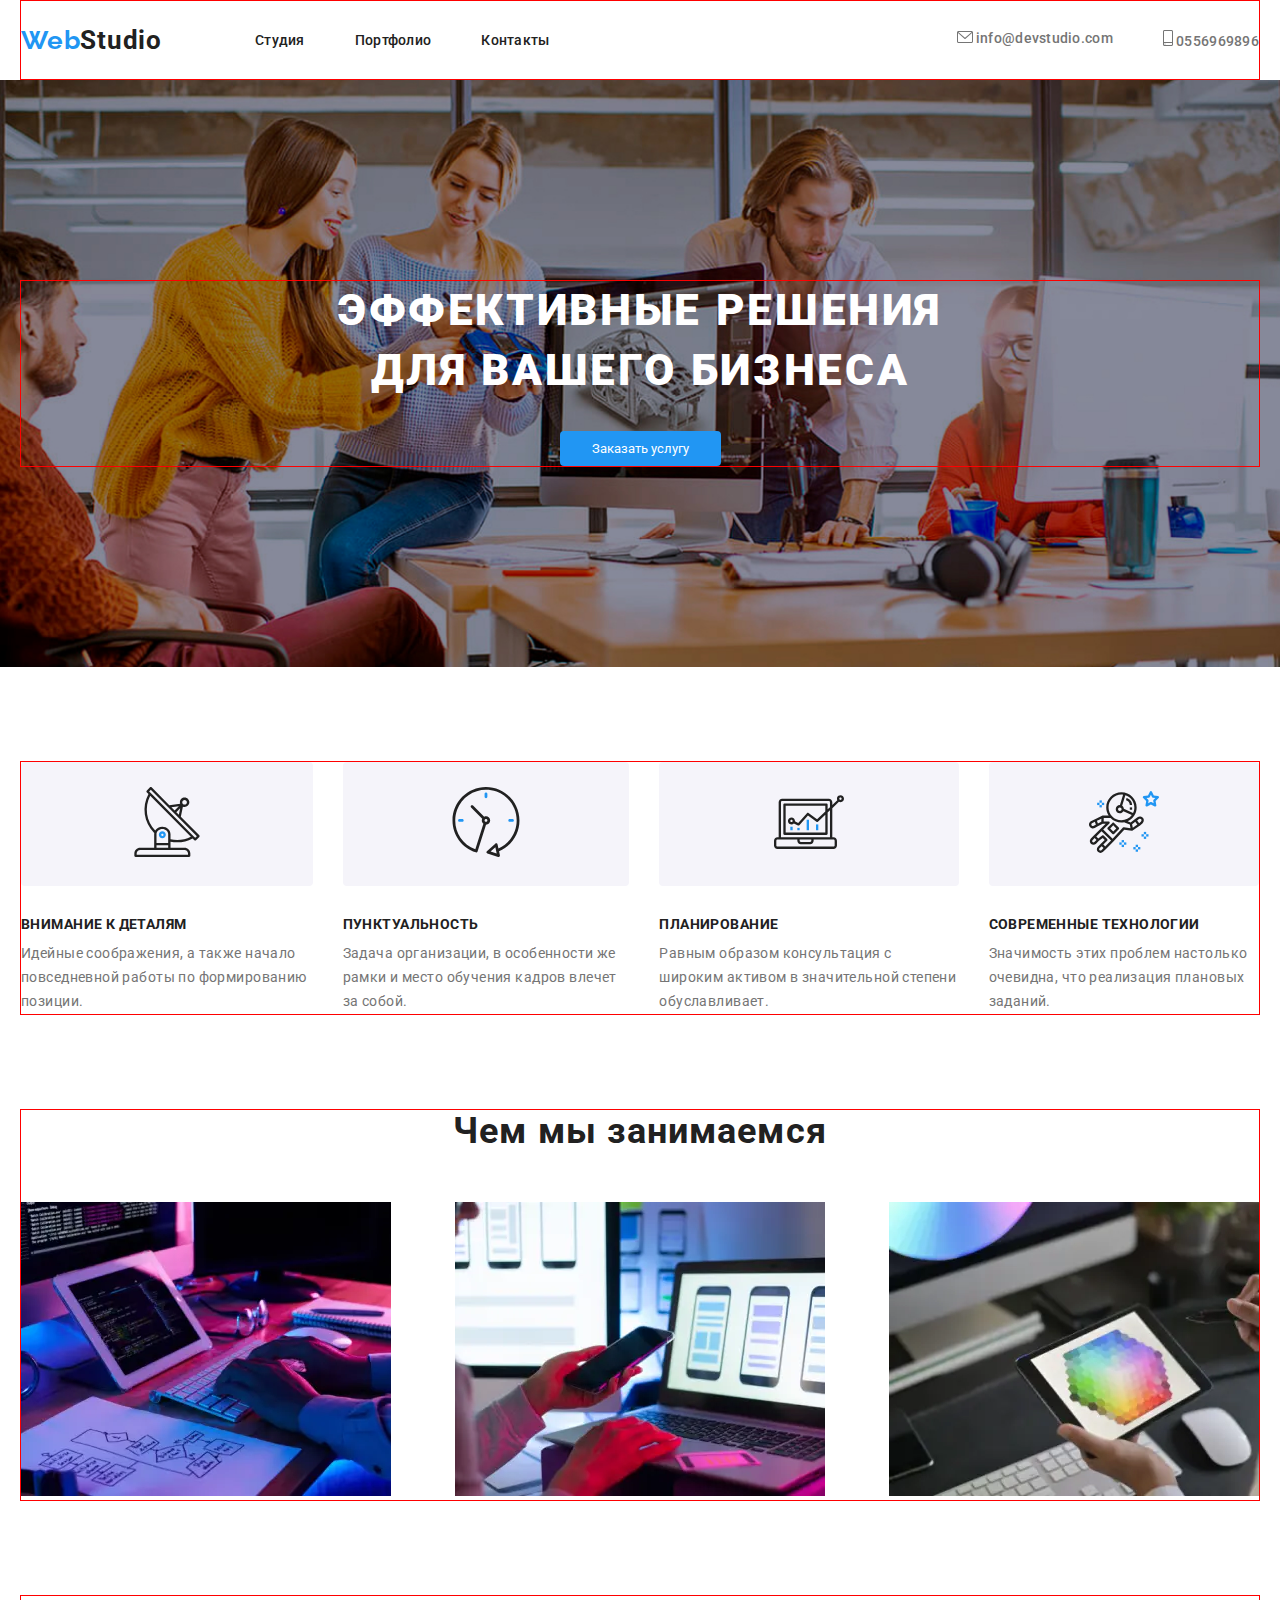
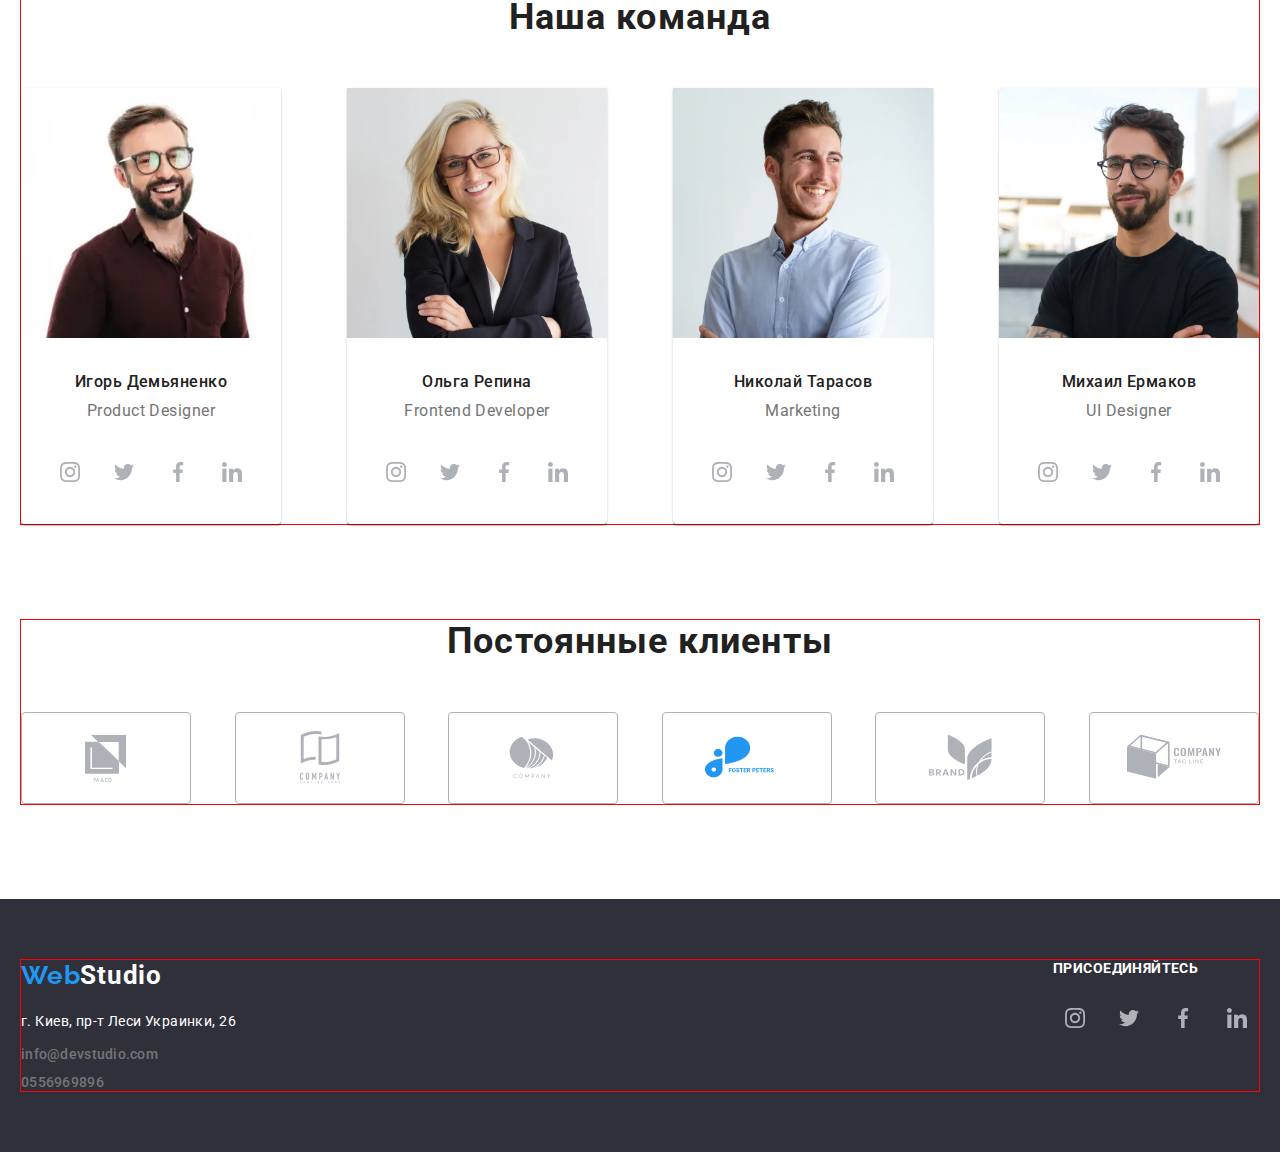
<file: index.html>
<!DOCTYPE html>
<html lang="en">
  <head>
    <meta charset="UTF-8" />
    <meta name="viewport" content="width=device-width, initial-scale=1.0" />
    <title>Webstudio</title>
    <link
      rel="apple-touch-icon"
      sizes="180x180"
      href="favicon/apple-touch-icon.png"
    />
    <link
      rel="icon"
      type="image/png"
      sizes="32x32"
      href="favicon/favicon-32x32.png"
    />
    <link
      rel="icon"
      type="image/png"
      sizes="16x16"
      href="favicon/favicon-16x16.png"
    />
    <link rel="manifest" href="favicon/site.webmanifest" />
    <link rel="preconnect" href="https://fonts.googleapis.com" />
    <link rel="preconnect" href="https://fonts.gstatic.com" crossorigin />
    <link
      href="https://fonts.googleapis.com/css2?family=Raleway:ital,wght@0,100..900;1,100..900&family=Roboto:ital,wght@0,100;0,300;0,400;0,500;0,700;0,900;1,100;1,300;1,400;1,500;1,700;1,900&display=swap"
      rel="stylesheet"
    />
    <link rel="stylesheet" href="css/reset.css" />
    <link rel="stylesheet" href="css/styles.css" />
  </head>
  <body>
    <header>
      <div class="container menu__box">
        <a class="main-logo" href="#"
          ><span class="logo-blue">Web</span>Studio</a
        >

        <nav class="menu">
          <div class="menu__wrapper">
            <a class="menu__link" href="#">Студия</a>
            <a class="menu__link" href="pages/portfolio.html">Портфолио</a>
            <a class="menu__link" href="#">Контакты</a>
          </div>
          <div class="menu__wrapper">
            <a class="menu__call" href="mailto:intellect@gmail.com"
              ><img src="img/message.svg" alt="" /> info@devstudio.com</a
            >
            <a class="menu__call" href="tel:+996556969896"
              ><img src="img/tel.svg" alt="" /> 0556969896</a
            >
          </div>
        </nav>

        <button class="menu__btn">
          <img src="img/menu_btn.svg" alt="btn" />
        </button>
      </div>
    </header>

    <main>
      <section class="hero">
        <div class="container">
          <h1 class="hero__title">Эффективные решения для вашего бизнеса</h1>

          <button onclick="toggleModal()" class="main-btn">
            Заказать услугу
          </button>
        </div>
      </section>
      <section class="advan">
        <div class="container">
          <ul class="advan__list">
            <li class="advan__item">
              <div class="advan__box">
                <img src="img/antenna.svg" alt="" />
              </div>
              <h2 class="advan__title">Внимание к деталям</h2>
              <p class="advan__text">
                Идейные соображения, а также начало повседневной работы по
                формированию позиции.
              </p>
            </li>
            <li class="advan__item">
              <div class="advan__box">
                <img src="img/clock.svg" alt="" />
              </div>
              <h2 class="advan__title">Пунктуальность</h2>
              <p class="advan__text">
                Задача организации, в особенности же рамки и место обучения
                кадров влечет за собой.
              </p>
            </li>
            <li class="advan__item">
              <div class="advan__box">
                <img src="img/diagram.svg" alt="" />
              </div>
              <h2 class="advan__title">Планирование</h2>
              <p class="advan__text">
                Равным образом консультация с широким активом в значительной
                степени обуславливает.
              </p>
            </li>
            <li class="advan__item">
              <div class="advan__box">
                <img src="img/astronaut.svg" alt="" />
              </div>
              <h2 class="advan__title">Современные технологии</h2>
              <p class="advan__text">
                Значимость этих проблем настолько очевидна, что реализация
                плановых заданий.
              </p>
            </li>
          </ul>
        </div>
      </section>

      <section class="work">
        <div class="container">
          <h2 class="main-title">Чем мы занимаемся</h2>

          <ul class="work__list">
            <li class="work__item">
              <img src="img/work_1.webp" alt="work" class="work__img" />
            </li>
            <li class="work__item">
              <img src="img/work_2.webp" alt="work" class="work__img" />
            </li>
            <li class="work__item">
              <img src="img/work_3.webp" alt="work" class="work__img" />
            </li>
          </ul>
        </div>
      </section>
      <section class="team">
        <div class="container">
          <h2 class="main-title">Наша команда</h2>

          <ul class="team__list">
            <li class="team__item">
              <img src="img/team_1.webp" alt="" class="team__img" />
              <h3 class="team__subtitle">Игорь Демьяненко</h3>
              <p class="team__text">Product Designer</p>
              <div class="team__wrapper">
                <a href="#" class="team__link">
                  <img src="img/instagram.svg" alt="instagram" />
                </a>
                <a href="#" class="team__link">
                  <img src="img/twitter.svg" alt="instagram" />
                </a>
                <a href="#" class="team__link">
                  <img src="img/facebook.svg" alt="instagram" />
                </a>
                <a href="#" class="team__link">
                  <img src="img/linkedin.svg" alt="instagram" />
                </a>
              </div>
            </li>
            <li class="team__item">
              <img src="img/team_2.webp" alt="" class="team__img" />
              <h3 class="team__subtitle">Ольга Репина</h3>
              <p class="team__text">Frontend Developer</p>
              <div class="team__wrapper">
                <a href="#" class="team__link">
                  <img src="img/instagram.svg" alt="instagram" />
                </a>
                <a href="#" class="team__link">
                  <img src="img/twitter.svg" alt="instagram" />
                </a>
                <a href="#" class="team__link">
                  <img src="img/facebook.svg" alt="instagram" />
                </a>
                <a href="#" class="team__link">
                  <img src="img/linkedin.svg" alt="instagram" />
                </a>
              </div>
            </li>
            <li class="team__item">
              <img src="img/team_3.webp" alt="" class="team__img" />
              <h3 class="team__subtitle">Николай Тарасов</h3>
              <p class="team__text">Marketing</p>
              <div class="team__wrapper">
                <a href="#" class="team__link">
                  <img src="img/instagram.svg" alt="instagram" />
                </a>
                <a href="#" class="team__link">
                  <img src="img/twitter.svg" alt="instagram" />
                </a>
                <a href="#" class="team__link">
                  <img src="img/facebook.svg" alt="instagram" />
                </a>
                <a href="#" class="team__link">
                  <img src="img/linkedin.svg" alt="instagram" />
                </a>
              </div>
            </li>
            <li class="team__item">
              <img src="img/team_4.webp" alt="" class="team__img" />
              <h3 class="team__subtitle">Михаил Ермаков</h3>
              <p class="team__text">UI Designer</p>

              <div class="team__wrapper">
                <a href="#" class="team__link">
                  <img src="img/instagram.svg" alt="instagram" />
                </a>
                <a href="#" class="team__link">
                  <img src="img/twitter.svg" alt="instagram" />
                </a>
                <a href="#" class="team__link">
                  <img src="img/facebook.svg" alt="instagram" />
                </a>
                <a href="#" class="team__link">
                  <img src="img/linkedin.svg" alt="instagram" />
                </a>
              </div>
            </li>
          </ul>
        </div>
      </section>

      <section class="clients">
        <div class="container">
          <h2 class="main-title">Постоянные клиенты</h2>

          <div class="clients__wrapper">
            <a href="#" class="clients__link"
              ><img src="img/clients_1.svg" alt="logo"
            /></a>
            <a href="#" class="clients__link"
              ><img src="img/clients_2.svg" alt="logo"
            /></a>
            <a href="#" class="clients__link"
              ><img src="img/clients_3.svg" alt="logo"
            /></a>
            <a href="#" class="clients__link"
              ><img src="img/clients_4.svg" alt="logo"
            /></a>
            <a href="#" class="clients__link"
              ><img src="img/clients_5.svg" alt="logo"
            /></a>
            <a href="#" class="clients__link"
              ><img src="img/clients_6.svg" alt="logo"
            /></a>
          </div>
        </div>
      </section>
    </main>

    <footer class="footer">
      <div class="container footer__box">
        <div class="footer__wrapper">
          <a class="main-logo logo-white" href="#"
            ><span class="logo-blue">Web</span>Studio</a
          >

          <address class="footer__address">
            г. Киев, пр-т Леси Украинки, 26
          </address>

          <a class="menu__call footer__call" href="mailto:intellect@gmail.com"
            >info@devstudio.com</a
          >
          <br />
          <a class="menu__call" href="tel:+996556969896">0556969896</a>
        </div>

        <div class="footer__wrapper">
          <h3 class="footer__title">присоединяйтесь</h3>
          <div class="team__wrapper">
            <a href="#" class="team__link">
              <img src="img/instagram.svg" alt="instagram" />
            </a>
            <a href="#" class="team__link">
              <img src="img/twitter.svg" alt="instagram" />
            </a>
            <a href="#" class="team__link">
              <img src="img/facebook.svg" alt="instagram" />
            </a>
            <a href="#" class="team__link">
              <img src="img/linkedin.svg" alt="instagram" />
            </a>
          </div>
        </div>
      </div>
    </footer>

    <div class="hidden" id="overlay">
      <div class="modal">
        <button onclick="toggleModal()" id="modal__btn">X</button>
        <h2 class="modal__title">Оставьте свои данные, мы вам перезвоним</h2>

        <form
          action="https://formspree.io/f/meoqzdlp"
          method="POST"
          class="modal__form"
        >
          <label class="modal__label">
            Имя
            <img src="img/porsen.svg" alt="" />
            <input name=" name" type="text" class="modal__input" required />
          </label>
          <label class="modal__label">
            Телфон
            <img src="img/tel2.svg" alt="email" />
            <input name="" type="number" class="modal__input" required />
          </label>
          <label class="modal__label">
            Почта
            <img src="img/email.svg" alt="" />
            <input name=" email" type="text" class="modal__input" required />
          </label>
          <label class="modal__label">
            Комментари
            <textarea name="comment" class="modal__input"></textarea>
          </label>
          <label class="modal__label-send">
            <input name="check" type="checkbox" required />
            <span>Соглашаюсь с рассылкой и принимаю </span>
            <a href="#">Условия договора</a>
          </label>

          <button class="main-btn">Отправить</button>
        </form>
      </div>
    </div>

    <script src="js/modal.js"></script>
  </body>
</html>
</file>
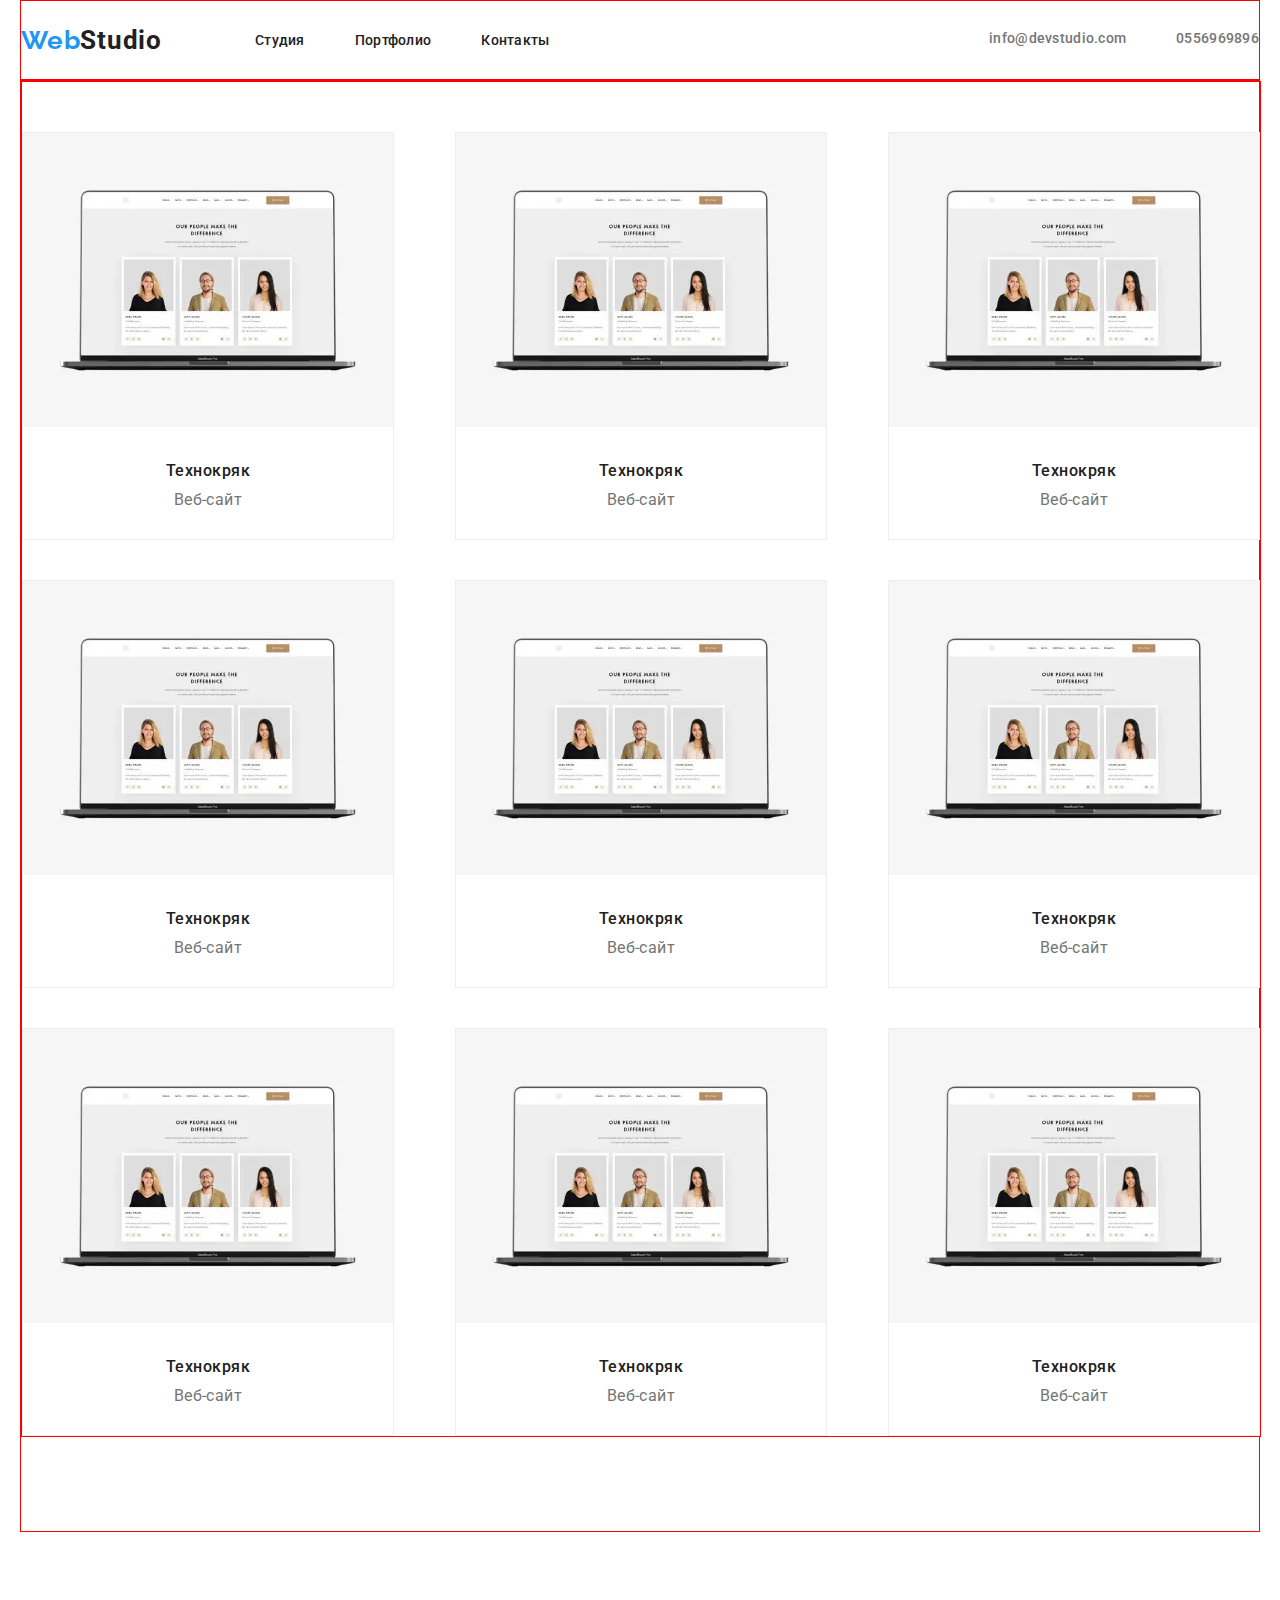
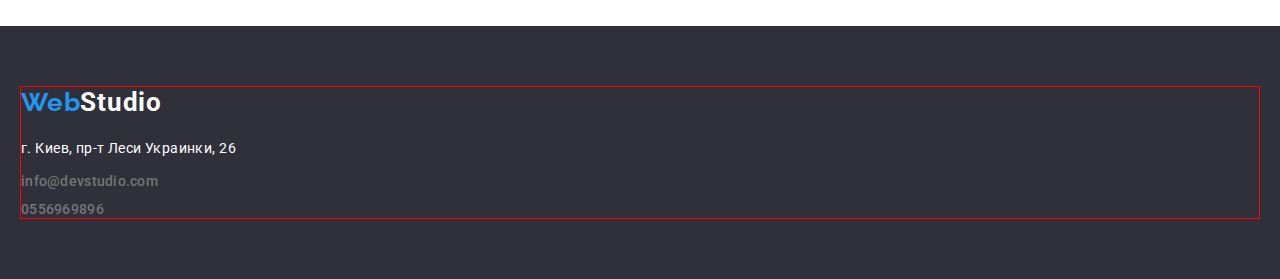
<file: pages/portfolio.html>
<!DOCTYPE html>
<html lang="en">
  <head>
    <meta charset="UTF-8" />
    <meta name="viewport" content="width=device-width, initial-scale=1.0" />
    <title>Webstudio</title>
    <link
      rel="apple-touch-icon"
      sizes="180x180"
      href="../favicon/apple-touch-icon.png"
    />
    <link
      rel="icon"
      type="image/png"
      sizes="32x32"
      href="../favicon/favicon-32x32.png"
    />
    <link
      rel="icon"
      type="image/png"
      sizes="16x16"
      href="../favicon/favicon-16x16.png"
    />
    <link rel="manifest" href="../favicon/site.webmanifest" />
    <link rel="preconnect" href="https://fonts.googleapis.com" />
    <link rel="preconnect" href="https://fonts.gstatic.com" crossorigin />
    <link
      href="https://fonts.googleapis.com/css2?family=Raleway:ital,wght@0,100..900;1,100..900&family=Roboto:ital,wght@0,100;0,300;0,400;0,500;0,700;0,900;1,100;1,300;1,400;1,500;1,700;1,900&display=swap"
      rel="stylesheet"
    />
    <link rel="stylesheet" href="../css/reset.css" />
    <link rel="stylesheet" href="../css/styles.css" />
  </head>
  <body>
    <header>
      <div class="container menu__box">
        <a class="main-logo" href="../index.html"
          ><span class="logo-blue">Web</span>Studio</a
        >

        <nav class="menu">
          <div class="menu__wrapper">
            <a class="menu__link" href="../index.html">Студия</a>
            <a class="menu__link" href="#">Портфолио</a>
            <a class="menu__link" href="#">Контакты</a>
          </div>
          <div class="menu__wrapper">
            <a class="menu__call" href="mailto:intellect@gmail.com"
              >info@devstudio.com</a
            >
            <a class="menu__call" href="tel:+996556969896">0556969896</a>
          </div>
        </nav>

        <button class="menu__btn">
          <img src="../img/menu_btn.svg" alt="btn" />
        </button>
      </div>
    </header>

    <main>
      <section class="portfolio">
        <div class="container">
          <section class="team">
            <div class="container">
              <ul class="team__list portfolio__list">
                <li class="portfolio__item">
                  <img src="../img/portfolio_1.webp" alt="" class="team__img" />
                  <h3 class="team__subtitle">Технокряк</h3>
                  <p class="team__text">Веб-сайт</p>
                </li>
                <li class="portfolio__item">
                  <img src="../img/portfolio_1.webp" alt="" class="team__img" />
                  <h3 class="team__subtitle">Технокряк</h3>
                  <p class="team__text">Веб-сайт</p>
                </li>
                <li class="portfolio__item">
                  <img src="../img/portfolio_1.webp" alt="" class="team__img" />
                  <h3 class="team__subtitle">Технокряк</h3>
                  <p class="team__text">Веб-сайт</p>
                </li>
                <li class="portfolio__item">
                  <img src="../img/portfolio_1.webp" alt="" class="team__img" />
                  <h3 class="team__subtitle">Технокряк</h3>
                  <p class="team__text">Веб-сайт</p>
                </li>
                <li class="portfolio__item">
                  <img src="../img/portfolio_1.webp" alt="" class="team__img" />
                  <h3 class="team__subtitle">Технокряк</h3>
                  <p class="team__text">Веб-сайт</p>
                </li>
                <li class="portfolio__item">
                  <img src="../img/portfolio_1.webp" alt="" class="team__img" />
                  <h3 class="team__subtitle">Технокряк</h3>
                  <p class="team__text">Веб-сайт</p>
                </li>
                <li class="portfolio__item">
                  <img src="../img/portfolio_1.webp" alt="" class="team__img" />
                  <h3 class="team__subtitle">Технокряк</h3>
                  <p class="team__text">Веб-сайт</p>
                </li>
                <li class="portfolio__item">
                  <img src="../img/portfolio_1.webp" alt="" class="team__img" />
                  <h3 class="team__subtitle">Технокряк</h3>
                  <p class="team__text">Веб-сайт</p>
                </li>
                <li class="portfolio__item">
                  <img src="../img/portfolio_1.webp" alt="" class="team__img" />
                  <h3 class="team__subtitle">Технокряк</h3>
                  <p class="team__text">Веб-сайт</p>
                </li>
              </ul>
            </div>
          </section>
        </div>
      </section>
    </main>

    <footer class="footer">
      <div class="container footer__box">
        <div class="footer__wrapper">
          <a class="main-logo logo-white" href="#"
            ><span class="logo-blue">Web</span>Studio</a
          >

          <address class="footer__address">
            г. Киев, пр-т Леси Украинки, 26
          </address>

          <a class="menu__call footer__call" href="mailto:intellect@gmail.com"
            >info@devstudio.com</a
          >
          <br />
          <a class="menu__call" href="tel:+996556969896">0556969896</a>
        </div>
      </div>
    </footer>
  </body>
</html>
</file>
<file: css/styles.css>
.main-logo {
  font-weight: 700;
  font-size: 26px;
  letter-spacing: 0.03em;
  color: var(--title-color);
  text-shadow: 0 4px 4px 0 rgba(0, 0, 0, 0.25);
}

.logo-blue {
  font-family: "Raleway";
  color: var(--main-color);
}

.menu__link {
  font-weight: 500;
  font-size: 14px;
  line-height: 20px;
  letter-spacing: 0.02em;
  color: var(--title-color);
}

.menu__link:hover {
  color: var(--main-color);
}
.menu__call:hover {
  color: var(--main-color);
}

.menu__call {
  font-weight: 500;
  font-size: 14px;
  letter-spacing: 0.02em;
  color: var(--text-color);
}

.menu__box {
  display: flex;
  align-items: center;
  padding-top: 24px;
  padding-bottom: 24px;
}

.menu {
  display: flex;
  justify-content: space-between;
  width: 100%;
  margin-left: 93px;
}

.menu__wrapper {
  display: flex;
  gap: 50px;
}

.hero {
  padding-top: 200px;
  padding-bottom: 200px;
  background-image: url("../img/bg.jpg");
  background-repeat: no-repeat;
  background-position: center;
  background-size: cover;
}

.hero__title {
  margin: 0 auto;
  margin-bottom: 30px;
  max-width: 700px;
  font-weight: 900;
  font-size: 44px;
  line-height: 136%;
  letter-spacing: 0.06em;
  text-transform: uppercase;
  text-align: center;
  color: #fff;
}

.main-btn {
  display: block;
  margin: 0 auto;
  border-radius: 4px;
  padding: 10px 32px;
  color: #fff;
  background-color: var(--main-color);
}

.advan__list {
  display: flex;
  gap: 30px;
}

.advan__title {
  margin-bottom: 10px;
  font-weight: 700;
  font-size: 14px;
  letter-spacing: 0.03em;
  text-transform: uppercase;
  color: var(--title-color);
}

.advan__text {
  font-weight: 400;
  font-size: 14px;
  line-height: 171%;
  letter-spacing: 0.03em;
  color: var(--text-color);
}

.advan__box {
  margin-bottom: 30px;
  padding-top: 25px;
  padding-bottom: 25px;
  text-align: center;
  border-radius: 4px;
  background-color: #f5f4fa;
}

.main-title {
  margin-bottom: 50px;
  font-weight: 700;
  font-size: 36px;
  letter-spacing: 0.03em;
  text-align: center;
  color: var(--title-color);
}

.work__list {
  display: flex;
  justify-content: space-between;
}

.team__list {
  display: flex;
  justify-content: space-between;
}

.team__item {
  box-shadow: 0 2px 1px 0 rgba(0, 0, 0, 0.2), 0 1px 1px 0 rgba(0, 0, 0, 0.14),
    0 1px 3px 0 rgba(0, 0, 0, 0.12);
  background: #fff;
  border-radius: 0 0 4px 4px;
  max-width: 260px;
}

.team__img {
  width: 100%;
}

.team__subtitle {
  margin-bottom: 10px;
  padding-top: 30px;
  font-weight: 500;
  font-size: 16px;
  letter-spacing: 0.03em;
  text-align: center;
  color: #212121;
}

.team__text {
  padding-bottom: 30px;
  font-weight: 400;
  font-size: 16px;
  letter-spacing: 0.03em;
  text-align: center;
  color: #757575;
}
.team__link {
  display: flex;
  justify-content: center;
  align-items: center;
  width: 44px;
  height: 44px;
  border-radius: 50%;
}
.team__link img {
  width: 20px;
  height: 20px;
}
.team__link:hover {
  background-color: var(--main-color);
}

.team__wrapper {
  display: flex;
  justify-content: center;
  gap: 10px;
  padding-bottom: 30px;
}

.clients__wrapper {
  display: flex;
  justify-content: space-between;
}

.clients__link {
  display: flex;
  justify-content: center;
  align-items: center;
  border: 1px solid #afb1b8;
  border-radius: 4px;
  width: 170px;
  height: 92px;
}

.menu__btn {
  display: none;
}

.footer {
  padding-top: 60px;
  padding-bottom: 60px;
  background-color: #2f303a;
}

.logo-white {
  display: inline-block;
  margin-bottom: 20px;
  color: #fff;
}

.footer__address {
  margin-bottom: 10px;
  font-style: normal;
  font-weight: 400;
  font-size: 14px;
  line-height: 171%;
  letter-spacing: 0.03em;
  color: #fff;
}
.footer__call {
  display: inline-block;
  margin-bottom: 10px;
}

.footer__box {
  display: flex;
  justify-content: space-between;
}

.footer__title {
  margin-bottom: 20px;
  font-weight: 700;
  font-size: 14px;
  letter-spacing: 0.03em;
  text-transform: uppercase;
  color: #fff;
}

.portfolio__list {
  margin-top: 50px;
  flex-wrap: wrap;
  gap: 40px;
}
.portfolio__item {
  border: 1px solid #eee;
}

#overlay {
  height: 100vh;
  background-color: rgba(0, 0, 0, 0.2);
  position: fixed;
  top: 0;
  left: 0;
  width: 100%;
}

.modal {
  padding: 35px;
  position: absolute;
  top: 50%;
  left: 50%;
  transform: translate(-50%, -50%);
  width: 530px;
  min-height: 580px;
  border-radius: 4px;
  background-color: #fff;
}

#modal__btn {
  position: absolute;
  top: 10px;
  right: 10px;
  width: 30px;
  height: 30px;
  border-radius: 100%;
  border: 1px solid rgba(0, 0, 0, 0.1);
}

.hidden {
  display: none;
}

.modal__title {
  margin-bottom: 12px;
  font-weight: 700;
  font-size: 20px;
  text-align: center;
  color: #212121;
}

.main-label {
  font-size: 12px;
  color: #757575;
}

.modal__input {
  font-size: 12px;
  color: rgba(117, 117, 117, 0.5);
}

.modal__input {
  padding-left: 35px;
  display: inline-block;
  margin-bottom: 12px;
  margin-top: 5px;
  width: 100%;
  height: 40px;
  border: 1px solid rgba(33, 33, 33, 0.2);
  border-radius: 4px;
}

.modal textarea {
  padding-top: 12px;
  resize: none;
  height: 120px;
}

.modal__label-send {
  font-size: 14px;
  line-height: 171%;
  letter-spacing: 0.03em;
  color: #757575;
}

.modal__label-send {
  text-decoration: underline;
  color: #2196f3;
}

.modal__label-send {
  display: inline-block;
  margin-bottom: 42px;
}
.modal__label {
  position: relative;
}

.modal__label img {
  position: absolute;
  top: 30px;
  left: 10px;
}

@media screen and (max-width: 600px) {
  .footer__box {
    flex-wrap: wrap;
    justify-content: center;
    gap: 30px;
  }
  .footer__wrapper {
    text-align: center;
  }

  .clients__wrapper {
    flex-wrap: wrap;
    justify-content: center;
    gap: 50px;
  }

  .team__list,
  .work__list,
  .advan__list {
    flex-wrap: wrap;
    gap: 30px;
  }
  .team__item,
  .work__item,
  .work__img {
    max-width: 100%;
    width: 100%;
  }
  .main-title {
    font-size: 28px;
  }
  .advan__title {
    text-align: center;
  }
  .hero__title {
    font-size: 26px;
    line-height: 162%;
  }
  .hero {
    padding-top: 118px;
    padding-bottom: 118px;
  }
  .menu {
    display: none;
  }
  .menu__btn {
    display: block;
  }
  .menu__box {
    justify-content: space-between;
  }
  .modal {
    width: 80%;
  }
}
</file>
